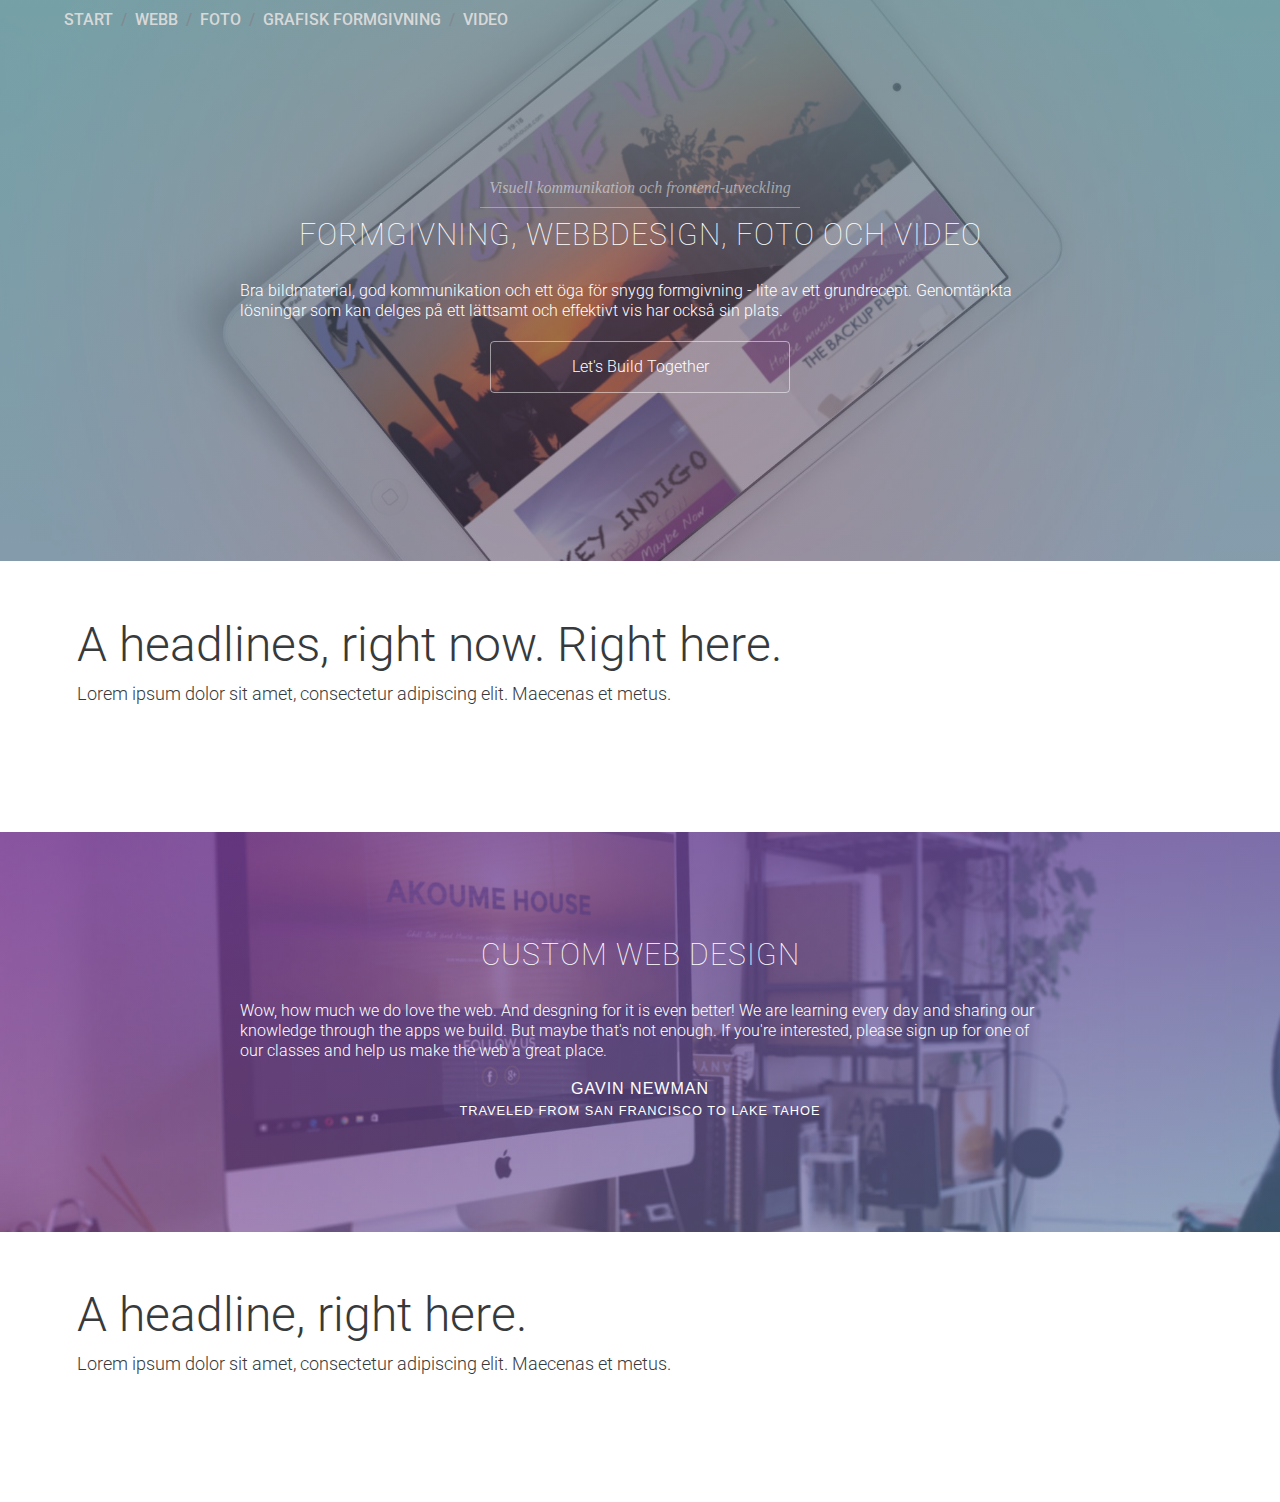
<file: index.html>
<!DOCTYPE html>
<html>

<head>
  <meta charset="utf-8">
  <meta name="viewport" content="width=device-width,initial-scale=1">
  <meta name="generator" content="Responsive Site Designer 2.5.2362">
  <title>Index</title>
  <link rel="stylesheet" href="css/bootstrap4.min.css">
  <link rel="stylesheet" href="css/wireframe-theme.min.css">
  <script>document.createElement( "picture" );</script>
  <script src="js/picturefill.min.js" class="picturefill" async="async"></script>
  <link rel="stylesheet" href="css/main.css">
  <link rel="stylesheet" href="https://fonts.googleapis.com/css?family=Roboto:100,300,500">
</head>

<body>
  <div class="row offer-row">
    <nav class="col-xs-12 breadcrumb">
      <a class="link-text breadcrumb-item" href="index.html">Start</a>
      <a class="link-text breadcrumb-item" href="#">Webb</a>
      <a class="link-text breadcrumb-item" href="foto.html">Foto</a>
      <a class="link-text breadcrumb-item" href="grafisk%20formgivning.html">Grafisk formgivning</a>
      <a class="link-text breadcrumb-item" href="#">Video</a>
    </nav>
    <div class="col-xs-12 column-2">
      <h5 class="section-heading">Visuell kommunikation och frontend-utveckling</h5>
      <h1 class="page-heading">Formgivning, webbdesign, foto och video</h1>
      <p class="paragraph offer-paragraph">Bra bildmaterial, god kommunikation och ett öga för snygg formgivning - lite av ett grundrecept. Genomtänkta lösningar som kan delges på ett lättsamt och effektivt vis har också sin plats.</p><a class="link-button btn btn-cstm" href="#">Let's Build Together</a>
    </div>
  </div>
  <div class="row row-1">

    <div class="col-xs-12 column-1 col-xl-12 col-lg-12">

      <h1 class="heading-1">A headlines, right now. Right here.</h1>
      <p class="paragraph paragraph-1">Lorem ipsum dolor sit amet, consectetur adipiscing elit. Maecenas et metus.</p>
    </div>
  </div>
  <div class="row full-width-testimonial">
    <div class="col-xs-12 testimonial-section">
      <h1 class="page-heading">CUSTOM WEB DESIGN</h1>
      <p class="paragraph offer-paragraph">Wow, how much we do love the web. And desgning for it is even better! We are learning every day and sharing our knowledge through the apps we build. But maybe that's not enough. If you're interested, please sign up for one of our classes and help us make the web a great place.</p>
      <p class="paragraph testimonial-source">GAVIN NEWMAN</p>
      <p class="paragraph source-context">TRAVELED FROM SAN FRANCISCO TO LAKE TAHOE</p>
    </div>
  </div>
  <div class="row row-1">
    <div class="col-xs-12 column-1 col-xl-12 col-lg-12">
      <h1 class="heading-1">A headline, right here.</h1>
      <p class="paragraph paragraph-1">Lorem ipsum dolor sit amet, consectetur adipiscing elit. Maecenas et metus.</p>
    </div>
  </div>
  <script src="js/jquery.min.js"></script>
  <script src="js/outofview.js"></script>
  <script src="js/tether.min.js"></script>
  <script src="js/bootstrap.min.js"></script>
</body>

</html>
</file>
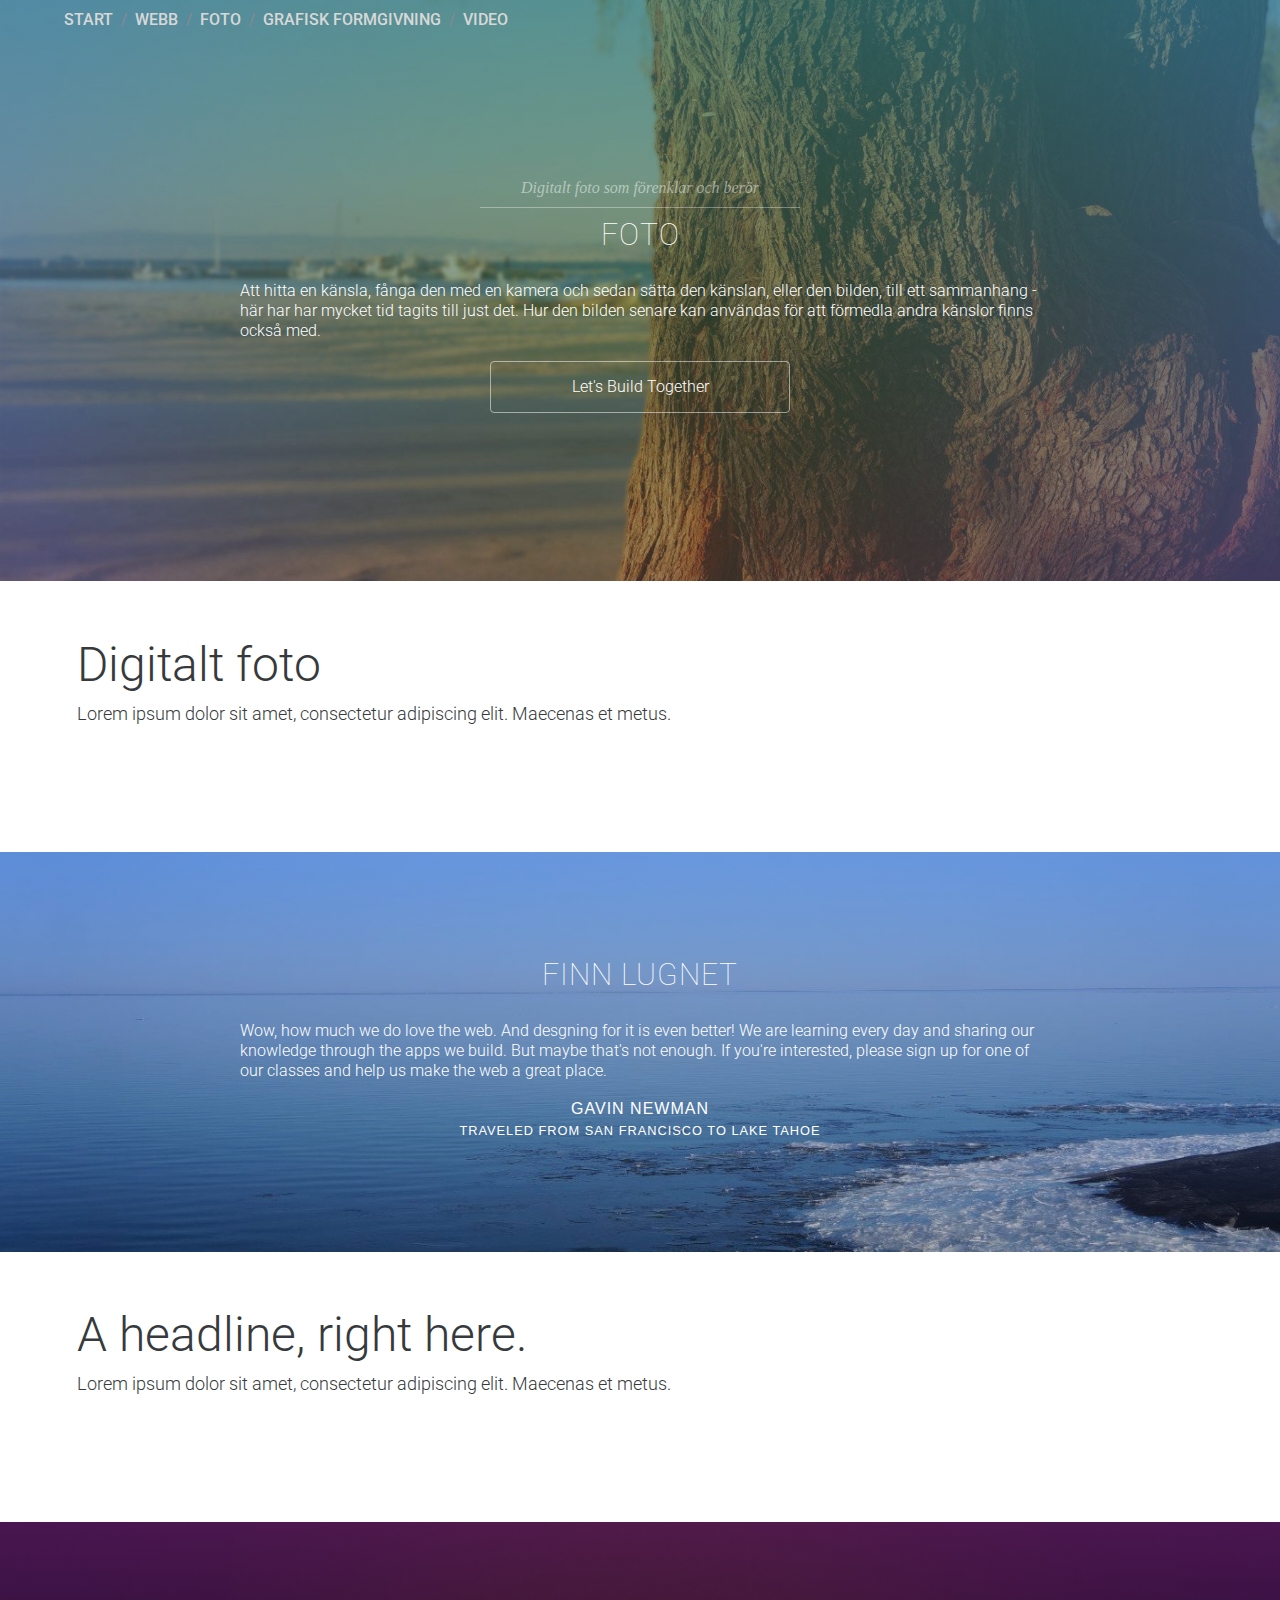
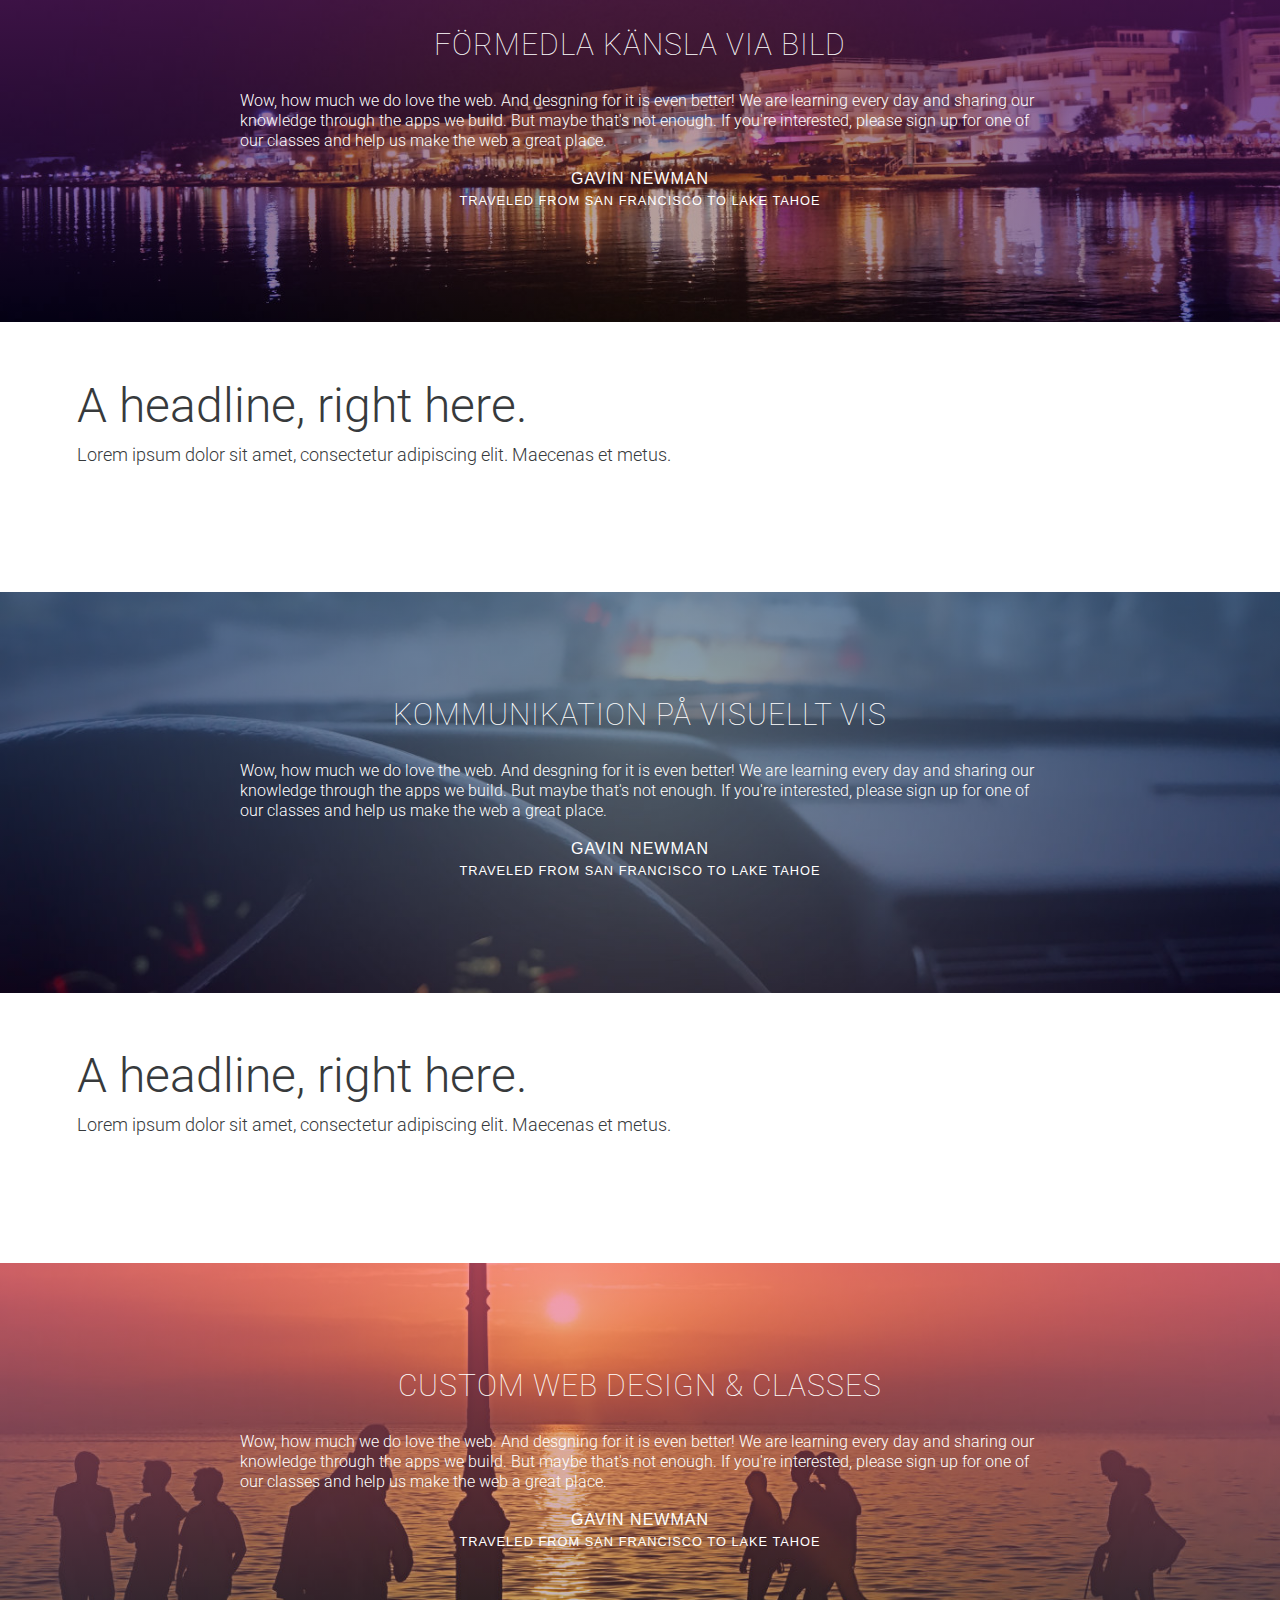
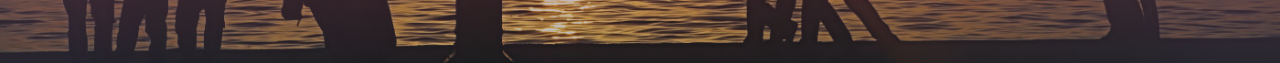
<file: foto.html>
<!DOCTYPE html>
<html lang="en">

<head>
  <meta charset="utf-8">
  <meta name="viewport" content="width=device-width, initial-scale=1.0">
  <meta name="generator" content="Responsive Site Designer 2.5.2362">
  <title>Foto</title>
  <script>document.createElement( "picture" );</script>
  <script src="js/picturefill.min.js" class="picturefill" async="async"></script>
  <link rel="stylesheet" href="css/bootstrap4.min.css">
  <link rel="stylesheet" href="css/wireframe-theme.min.css">
  <link rel="stylesheet" href="css/main.css">
  <link rel="stylesheet" href="https://fonts.googleapis.com/css?family=Roboto:100,300,500">
</head>

<body>
  <div class="row offer-row" id="foto-tophero">
    <nav class="col-xs-12 breadcrumb">
      <a class="link-text breadcrumb-item" href="index.html">STart</a>
      <a class="link-text breadcrumb-item" href="#">Webb</a>
      <a class="link-text breadcrumb-item" href="#">Foto</a>
      <a class="link-text breadcrumb-item" href="grafisk%20formgivning.html">Grafisk formgivning</a>
      <a class="link-text breadcrumb-item" href="#">Video<br>
      </a>
    </nav>
    <div class="col-xs-12 column-2">
      <h5 class="section-heading">Digitalt foto som förenklar och berör</h5>
      <h1 class="page-heading">Foto</h1>
      <p class="paragraph offer-paragraph">Att hitta en känsla, fånga den med en kamera och sedan sätta den känslan, eller den bilden, till ett sammanhang - här har har mycket tid tagits till just det. Hur den bilden senare kan användas för att förmedla andra känslor finns också med.</p><a class="link-button btn btn-cstm" href="#">Let's Build Together</a>
    </div>
  </div>
  <div class="row row-1">
    <div class="col-xs-12 column-1 col-xl-12 col-lg-12">
      <h1 class="heading-1">Digitalt foto</h1>
      <p class="paragraph paragraph-1">Lorem ipsum dolor sit amet, consectetur adipiscing elit. Maecenas et metus.</p>
    </div>
  </div>
  <div class="row full-width-testimonial" id="icelake-photo">
    <div class="col-xs-12 testimonial-section">
      <h1 class="page-heading">Finn lugnet</h1>
      <p class="paragraph offer-paragraph">Wow, how much we do love the web. And desgning for it is even better! We are learning every day and sharing our knowledge through the apps we build. But maybe that's not enough. If you're interested, please sign up for one of our classes and help us make the web a great place.</p>
      <p class="paragraph testimonial-source">GAVIN NEWMAN</p>
      <p class="paragraph source-context">TRAVELED FROM SAN FRANCISCO TO LAKE TAHOE</p>
    </div>
  </div>
  <div class="row row-1">
    <div class="col-xs-12 column-1 col-xl-12 col-lg-12">
      <h1 class="heading-1">A headline, right here.</h1>
      <p class="paragraph paragraph-1">Lorem ipsum dolor sit amet, consectetur adipiscing elit. Maecenas et metus.</p>
    </div>
  </div>
  <div class="row full-width-testimonial" id="row-2">
    <div class="col-xs-12 testimonial-section">
      <h1 class="page-heading">Förmedla känsla via bild</h1>
      <p class="paragraph offer-paragraph">Wow, how much we do love the web. And desgning for it is even better! We are learning every day and sharing our knowledge through the apps we build. But maybe that's not enough. If you're interested, please sign up for one of our classes and help us make the web a great place.</p>
      <p class="paragraph testimonial-source">GAVIN NEWMAN</p>
      <p class="paragraph source-context">TRAVELED FROM SAN FRANCISCO TO LAKE TAHOE</p>
    </div>
  </div>
  <div class="row row-1">
    <div class="col-xs-12 column-1 col-xl-12 col-lg-12">
      <h1 class="heading-1">A headline, right here.</h1>
      <p class="paragraph paragraph-1">Lorem ipsum dolor sit amet, consectetur adipiscing elit. Maecenas et metus.</p>
    </div>
  </div>
  <div class="row full-width-testimonial" id="row-1">
    <div class="col-xs-12 testimonial-section">
      <h1 class="page-heading">Kommunikation på visuellt vis</h1>
      <p class="paragraph offer-paragraph">Wow, how much we do love the web. And desgning for it is even better! We are learning every day and sharing our knowledge through the apps we build. But maybe that's not enough. If you're interested, please sign up for one of our classes and help us make the web a great place.</p>
      <p class="paragraph testimonial-source">GAVIN NEWMAN</p>
      <p class="paragraph source-context">TRAVELED FROM SAN FRANCISCO TO LAKE TAHOE</p>
    </div>
  </div>
  <div class="row row-1">
    <div class="col-xs-12 column-1 col-xl-12 col-lg-12">
      <h1 class="heading-1">A headline, right here.</h1>
      <p class="paragraph paragraph-1">Lorem ipsum dolor sit amet, consectetur adipiscing elit. Maecenas et metus.</p>
    </div>
  </div>
  <div class="row full-width-testimonial" id="row-3">
    <div class="col-xs-12 testimonial-section">
      <h1 class="page-heading">CUSTOM WEB DESIGN &amp; CLASSES</h1>
      <p class="paragraph offer-paragraph">Wow, how much we do love the web. And desgning for it is even better! We are learning every day and sharing our knowledge through the apps we build. But maybe that's not enough. If you're interested, please sign up for one of our classes and help us make the web a great place.</p>
      <p class="paragraph testimonial-source">GAVIN NEWMAN</p>
      <p class="paragraph source-context">TRAVELED FROM SAN FRANCISCO TO LAKE TAHOE</p>
    </div>
  </div>
  <script src="js/jquery.min.js"></script>
  <script src="js/outofview.js"></script>
  <script src="js/tether.min.js"></script>
  <script src="js/bootstrap.min.js"></script>
</body>

</html>
</file>
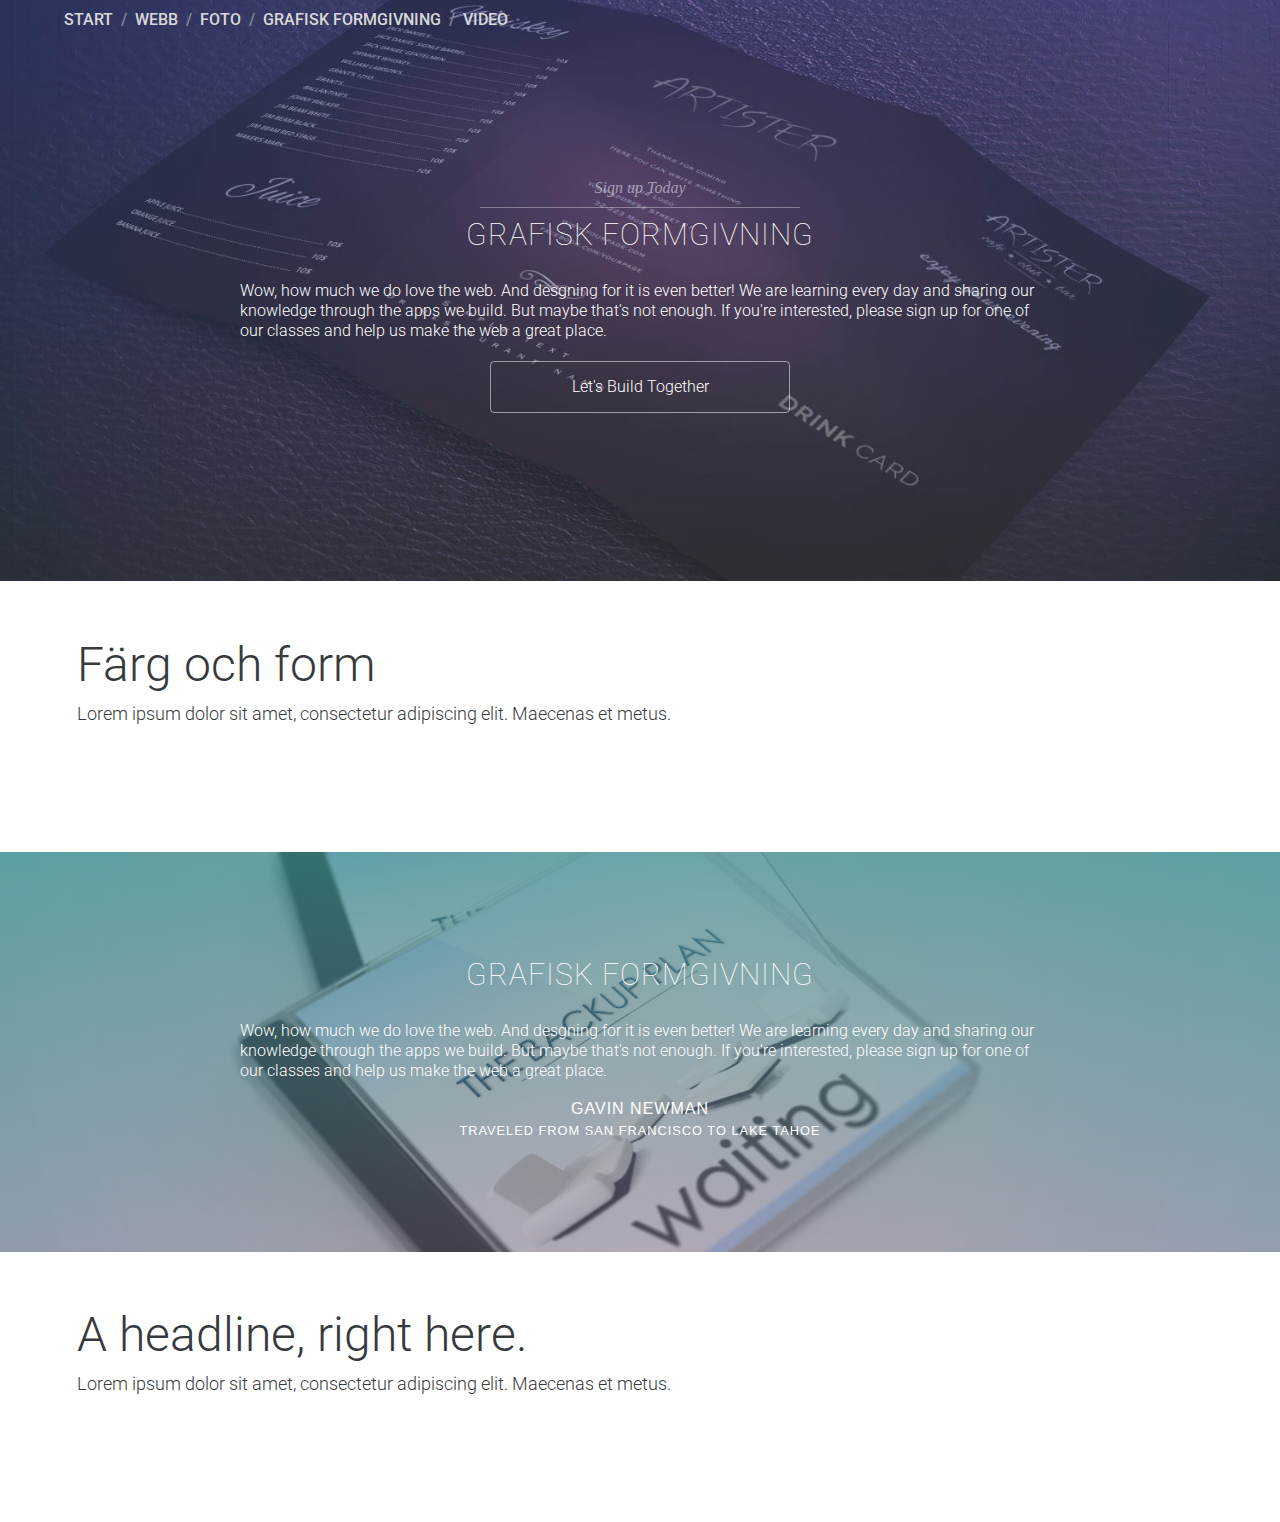
<file: grafisk formgivning.html>
<!DOCTYPE html>
<html>

<head>
  <meta charset="utf-8">
  <meta name="viewport" content="width=device-width, initial-scale=1.0">
  <meta name="description" content="">
  <meta name="keywords" content="">
  <meta name="generator" content="Responsive Site Designer 2.5.2362">
  <title>Grafisk formgivning</title>
  <script>document.createElement( "picture" );</script>
  <script src="js/picturefill.min.js" class="picturefill" async="async"></script>
  <link rel="stylesheet" href="css/bootstrap4.min.css">
  <link rel="stylesheet" href="css/wireframe-theme.min.css">
  <link rel="stylesheet" href="css/main.css">
  <link rel="stylesheet" href="https://fonts.googleapis.com/css?family=Roboto:100,300,500">
</head>

<body>
  <div class="row offer-row" id="grafiskform-page">
    <nav class="col-xs-12 breadcrumb">
      <a class="link-text breadcrumb-item" href="index.html">STart</a>
      <a class="link-text breadcrumb-item" href="#">Webb</a>
      <a class="link-text breadcrumb-item" href="foto.html">Foto</a>
      <a class="link-text breadcrumb-item" href="grafisk%20formgivning.html">Grafisk formgivning</a>
      <a class="link-text breadcrumb-item" href="#">Video</a>
    </nav>
    <div class="col-xs-12 column-2">
      <h5 class="section-heading">Sign up Today</h5>
      <h1 class="page-heading">Grafisk formgivning</h1>
      <p class="paragraph offer-paragraph">Wow, how much we do love the web. And desgning for it is even better! We are learning every day and sharing our knowledge through the apps we build. But maybe that's not enough. If you're interested, please sign up for one of our classes and help us make the web a great place.</p><a class="link-button btn btn-cstm" href="#">Let's Build Together</a>
    </div>
  </div>
  <div class="row row-1">
    <div class="col-xs-12 column-1 col-xl-12 col-lg-12">
      <h1 class="heading-1">Färg och form<br>
      </h1>
      <p class="paragraph paragraph-1">Lorem ipsum dolor sit amet, consectetur adipiscing elit. Maecenas et metus.</p>
    </div>
  </div>
  <div class="row full-width-testimonial" id="grafiskformcdcover">
    <div class="col-xs-12 testimonial-section">
      <h1 class="page-heading">Grafisk formgivning</h1>
      <p class="paragraph offer-paragraph">Wow, how much we do love the web. And desgning for it is even better! We are learning every day and sharing our knowledge through the apps we build. But maybe that's not enough. If you're interested, please sign up for one of our classes and help us make the web a great place.</p>
      <p class="paragraph testimonial-source">GAVIN NEWMAN</p>
      <p class="paragraph source-context">TRAVELED FROM SAN FRANCISCO TO LAKE TAHOE</p>
    </div>
  </div>
  <div class="row row-1">
    <div class="col-xs-12 column-1 col-xl-12 col-lg-12" id="column-1">
      <h1 class="heading-1">A headline, right here.</h1>
      <p class="paragraph paragraph-1">Lorem ipsum dolor sit amet, consectetur adipiscing elit. Maecenas et metus.</p>
    </div>
  </div>
  <script src="js/jquery.min.js"></script>
  <script src="js/outofview.js"></script>
  <script src="js/tether.min.js"></script>
  <script src="js/bootstrap.min.js"></script>
</body>

</html>
</file>
<file: css/main.css>
/* Text Elements */

h1.page-heading {
  margin-top: 10px;
  margin-bottom: 30px;
  color: #fff;
  text-align: center;
  text-transform: uppercase;
  letter-spacing: 1px;
  font-weight: 100;
  font-size: 20px;
  font-family: 'Roboto', sans-serif;
}

h1.heading-1 {
  font-weight: 300;
  font-family: 'Roboto', cursive;
}

h5.section-heading {
  margin: 11px auto 10px;
  padding-bottom: 10px;
  max-width: 320px;
  border-bottom: .0625rem solid rgba(255, 255, 255, .35);
  color: rgba(255, 255, 255, .49);
  text-align: center;
  font-style: italic;
  font-size: 16px;
  font-family: 'Hoefler Text', 'Baskerville old face', Garamond, 'Times New Roman', serif;
}

p.paragraph.offer-paragraph {
  margin-right: auto;
  margin-left: auto;
  max-width: 800px;
  color: #fff;
  text-align: left;
  font-weight: 300;
  font-size: 14px;
  font-family: 'Roboto', cursive;
  line-height: 20px;
}

p.paragraph.paragraph-1 {
  font-weight: 300;
  font-family: 'Roboto', cursive;
}

p.paragraph.testimonial-source {
  margin-bottom: 0;
  color: #fff;
  text-transform: uppercase;
  letter-spacing: 1px;
  font-weight: 500;
  font-size: 1em;
}

p.paragraph.source-context {
  color: #fff;
  text-transform: uppercase;
  letter-spacing: 1px;
  font-size: .8em;
}

a.link-text.breadcrumb-item {
  color: #d8d8d8;
  text-transform: uppercase;
  font-weight: 500;
  font-size: 14px;
  font-family: 'Roboto', cursive;
}

/* Interaction Elements */

a.link-button.btn-cstm {
  display: block;
  margin: 20px auto 40px;
  padding: 14px 12px;
  max-width: 300px;
  border-color: rgba(255, 255, 255, .51);
  color: #fff;
  font-weight: 300;
  font-family: 'Roboto', sans-serif;
  line-height: 1.43;
}

a.link-button.btn.btn-cstm:hover {
  background-color: rgba(255, 255, 255, .15);
}

/* Layout Elements */

body > .row.offer-row {
  padding-top: 0vw;
  padding-bottom: 10vw;
  background-image: -webkit-linear-gradient(top, rgba(71, 119, 115, .6) 0%, rgba(29, 30, 33, .35) 100%), url('../iPadMiniMockup-01.jpg');
  background-image:    -moz-linear-gradient(top, rgba(71, 119, 115, .6) 0%, rgba(29, 30, 33, .35) 100%), url('../iPadMiniMockup-01.jpg');
  background-image:      -o-linear-gradient(top, rgba(71, 119, 115, .6) 0%, rgba(29, 30, 33, .35) 100%), url('../iPadMiniMockup-01.jpg');
  background-image:         linear-gradient(180deg, rgba(71, 119, 115, .6) 0%, rgba(29, 30, 33, .35) 100%), url('../iPadMiniMockup-01.jpg');
  background-attachment: scroll, scroll;
  background-position: left top, center center;
  background-clip: border-box, border-box;
  background-origin: padding-box, padding-box;
  background-size: auto auto, cover;
  background-repeat: no-repeat, no-repeat;

  background-blend-mode: normal, normal;
}

body > .row > [class*='col-xs-'].breadcrumb {
  padding-top: .5em;
  padding-bottom: .5em;
  padding-left: 3%;
}

body > .row > [class*='col-xs-'].column-1 {
  padding-right: 0;
  padding-left: 4%;
}

body > .row.full-width-testimonial {
  background-image: -webkit-linear-gradient(top, rgba(85, 36, 115, .6) 0%, rgba(0, 0, 0, .25) 100%), url('../imacmockup-01.jpg');
  background-image:    -moz-linear-gradient(top, rgba(85, 36, 115, .6) 0%, rgba(0, 0, 0, .25) 100%), url('../imacmockup-01.jpg');
  background-image:      -o-linear-gradient(top, rgba(85, 36, 115, .6) 0%, rgba(0, 0, 0, .25) 100%), url('../imacmockup-01.jpg');
  background-image:         linear-gradient(180deg, rgba(85, 36, 115, .6) 0%, rgba(0, 0, 0, .25) 100%), url('../imacmockup-01.jpg');
  background-attachment: scroll, scroll;
  background-position: left top, center center;
  background-clip: border-box, border-box;
  background-origin: padding-box, padding-box;
  background-size: auto auto, cover;
  background-repeat: no-repeat, no-repeat;
}

body > .row > [class*='col-xs-'].testimonial-section {
  margin-top: 0;
  padding-top: 2rem;
  padding-bottom: 2rem;
  text-align: center;
}

body > .row.row-1 {
  padding-top: 6vw;
  padding-bottom: 6vw;
}

body > .row#grafiskform-page {
  background-image: -webkit-linear-gradient(top, rgba(26, 36, 115, .4) 0%, rgba(29, 30, 33, .35) 100%), url('../menudesign-mockup-01.jpg');
  background-image:    -moz-linear-gradient(top, rgba(26, 36, 115, .4) 0%, rgba(29, 30, 33, .35) 100%), url('../menudesign-mockup-01.jpg');
  background-image:      -o-linear-gradient(top, rgba(26, 36, 115, .4) 0%, rgba(29, 30, 33, .35) 100%), url('../menudesign-mockup-01.jpg');
  background-image:         linear-gradient(180deg, rgba(26, 36, 115, .4) 0%, rgba(29, 30, 33, .35) 100%), url('../menudesign-mockup-01.jpg');
}

body > .row#grafiskformcdcover {
  background-image: -webkit-linear-gradient(top, rgba(26, 125, 115, .6) 0%, rgba(0, 0, 0, .25) 100%), url('../cdcovermockup-01.jpg');
  background-image:    -moz-linear-gradient(top, rgba(26, 125, 115, .6) 0%, rgba(0, 0, 0, .25) 100%), url('../cdcovermockup-01.jpg');
  background-image:      -o-linear-gradient(top, rgba(26, 125, 115, .6) 0%, rgba(0, 0, 0, .25) 100%), url('../cdcovermockup-01.jpg');
  background-image:         linear-gradient(180deg, rgba(26, 125, 115, .6) 0%, rgba(0, 0, 0, .25) 100%), url('../cdcovermockup-01.jpg');
}

body > .row#foto-tophero {
  background-image: -webkit-linear-gradient(top, rgba(26, 115, 115, .6) 0%, rgba(29, 30, 33, .35) 100%), url('../treebeach-01.jpg');
  background-image:    -moz-linear-gradient(top, rgba(26, 115, 115, .6) 0%, rgba(29, 30, 33, .35) 100%), url('../treebeach-01.jpg');
  background-image:      -o-linear-gradient(top, rgba(26, 115, 115, .6) 0%, rgba(29, 30, 33, .35) 100%), url('../treebeach-01.jpg');
  background-image:         linear-gradient(180deg, rgba(26, 115, 115, .6) 0%, rgba(29, 30, 33, .35) 100%), url('../treebeach-01.jpg');
}

body > .row#icelake-photo {
  background-image: -webkit-linear-gradient(top, rgba(93, 136, 228, .6) 0%, rgba(0, 0, 0, .25) 100%), url('../lakeice-01.jpg');
  background-image:    -moz-linear-gradient(top, rgba(93, 136, 228, .6) 0%, rgba(0, 0, 0, .25) 100%), url('../lakeice-01.jpg');
  background-image:      -o-linear-gradient(top, rgba(93, 136, 228, .6) 0%, rgba(0, 0, 0, .25) 100%), url('../lakeice-01.jpg');
  background-image:         linear-gradient(180deg, rgba(93, 136, 228, .6) 0%, rgba(0, 0, 0, .25) 100%), url('../lakeice-01.jpg');
}

body > .row#row-2 {
  background-image: -webkit-linear-gradient(top, rgba(119, 36, 115, .6) 0%, rgba(0, 0, 0, .25) 100%), url('../peraiabayline-01.jpg');
  background-image:    -moz-linear-gradient(top, rgba(119, 36, 115, .6) 0%, rgba(0, 0, 0, .25) 100%), url('../peraiabayline-01.jpg');
  background-image:      -o-linear-gradient(top, rgba(119, 36, 115, .6) 0%, rgba(0, 0, 0, .25) 100%), url('../peraiabayline-01.jpg');
  background-image:         linear-gradient(180deg, rgba(119, 36, 115, .6) 0%, rgba(0, 0, 0, .25) 100%), url('../peraiabayline-01.jpg');
}

body > .row#row-1 {
  background-image: -webkit-linear-gradient(top, rgba(47, 85, 115, .6) 0%, rgba(0, 0, 0, .25) 100%), url('../carinter-01.jpg');
  background-image:    -moz-linear-gradient(top, rgba(47, 85, 115, .6) 0%, rgba(0, 0, 0, .25) 100%), url('../carinter-01.jpg');
  background-image:      -o-linear-gradient(top, rgba(47, 85, 115, .6) 0%, rgba(0, 0, 0, .25) 100%), url('../carinter-01.jpg');
  background-image:         linear-gradient(180deg, rgba(47, 85, 115, .6) 0%, rgba(0, 0, 0, .25) 100%), url('../carinter-01.jpg');
}

body > .row#row-3 {
  background-image: -webkit-linear-gradient(top, rgba(239, 85, 115, .6) 0%, rgba(0, 0, 0, .25) 100%), url('../peoplebay-01.jpg');
  background-image:    -moz-linear-gradient(top, rgba(239, 85, 115, .6) 0%, rgba(0, 0, 0, .25) 100%), url('../peoplebay-01.jpg');
  background-image:      -o-linear-gradient(top, rgba(239, 85, 115, .6) 0%, rgba(0, 0, 0, .25) 100%), url('../peoplebay-01.jpg');
  background-image:         linear-gradient(180deg, rgba(239, 85, 115, .6) 0%, rgba(0, 0, 0, .25) 100%), url('../peoplebay-01.jpg');
}

@media screen and (min-width: 36rem) {
  /* Text Elements */

  h1.page-heading {
    font-size: 30px;
  }

  h1.heading-1 {
    font-size: 36px;
  }

  p.paragraph.offer-paragraph {
    text-align: left;
    font-weight: 300;
    font-size: 16px;
    font-family: 'Roboto', cursive;
  }

  p.paragraph.paragraph-1 {
    font-weight: 300;
  }

  a.link-text.breadcrumb-item {
    font-size: 16px;
  }

  /* Layout Elements */

  body > .row > [class*='col-xs-'].column-1 {
    margin-left: 0;
    padding: 2rem 14%;
  }

  body > .row.row-1 {
    padding-top: 6vw;
    padding-bottom: 6vw;
  }

  body > .row.offer-row {
    background-image: -webkit-linear-gradient(top, rgba(71, 119, 115, .6) 0%, rgba(29, 30, 33, .35) 100%), url('../iPadMiniMockup-01.jpg');
    background-image:    -moz-linear-gradient(top, rgba(71, 119, 115, .6) 0%, rgba(29, 30, 33, .35) 100%), url('../iPadMiniMockup-01.jpg');
    background-image:      -o-linear-gradient(top, rgba(71, 119, 115, .6) 0%, rgba(29, 30, 33, .35) 100%), url('../iPadMiniMockup-01.jpg');
    background-image:         linear-gradient(180deg, rgba(71, 119, 115, .6) 0%, rgba(29, 30, 33, .35) 100%), url('../iPadMiniMockup-01.jpg');
    background-attachment: scroll, scroll;
    background-position: left top, center center;
    background-clip: border-box, border-box;
    background-origin: padding-box, padding-box;
    background-size: auto auto, cover;
    background-repeat: no-repeat, no-repeat;

    background-blend-mode: normal, normal;
  }

  body > .row.full-width-testimonial {
    background-image: -webkit-linear-gradient(top, rgba(85, 36, 115, .6) 0%, rgba(0, 0, 0, .25) 100%), url('../imacmockup-01.jpg');
    background-image:    -moz-linear-gradient(top, rgba(85, 36, 115, .6) 0%, rgba(0, 0, 0, .25) 100%), url('../imacmockup-01.jpg');
    background-image:      -o-linear-gradient(top, rgba(85, 36, 115, .6) 0%, rgba(0, 0, 0, .25) 100%), url('../imacmockup-01.jpg');
    background-image:         linear-gradient(180deg, rgba(85, 36, 115, .6) 0%, rgba(0, 0, 0, .25) 100%), url('../imacmockup-01.jpg');
  }

  body > .row > [class*='col-xs-'].breadcrumb {
    padding: .5em 1em .5em 4%;
  }

  body > .row#foto-tophero {
    background-image: -webkit-linear-gradient(top, rgba(26, 115, 115, .6) 0%, rgba(29, 30, 33, .35) 100%), url('../treebeach-01.jpg');
    background-image:    -moz-linear-gradient(top, rgba(26, 115, 115, .6) 0%, rgba(29, 30, 33, .35) 100%), url('../treebeach-01.jpg');
    background-image:      -o-linear-gradient(top, rgba(26, 115, 115, .6) 0%, rgba(29, 30, 33, .35) 100%), url('../treebeach-01.jpg');
    background-image:         linear-gradient(180deg, rgba(26, 115, 115, .6) 0%, rgba(29, 30, 33, .35) 100%), url('../treebeach-01.jpg');
    background-position: left top, center center;
  }

  body > .row#icelake-photo {
    background-image: -webkit-linear-gradient(top, rgba(93, 136, 228, .6) 0%, rgba(0, 0, 0, .25) 100%), url('../lakeice-01.jpg');
    background-image:    -moz-linear-gradient(top, rgba(93, 136, 228, .6) 0%, rgba(0, 0, 0, .25) 100%), url('../lakeice-01.jpg');
    background-image:      -o-linear-gradient(top, rgba(93, 136, 228, .6) 0%, rgba(0, 0, 0, .25) 100%), url('../lakeice-01.jpg');
    background-image:         linear-gradient(180deg, rgba(93, 136, 228, .6) 0%, rgba(0, 0, 0, .25) 100%), url('../lakeice-01.jpg');
  }

  body > .row#row-3 {
    background-position: left top, center 75%;
  }
}

@media screen and (min-width: 48rem) {
  /* Text Elements */

  p.paragraph.offer-paragraph {
    font-weight: 300;
    font-family: 'Roboto', cursive;
  }

  p.paragraph.paragraph-1 {
    font-weight: 300;
  }

  /* Layout Elements */

  body > .row > [class*='col-xs-'].column-1 {
    margin-left: 0;
    padding-right: 11%;
    padding-left: 11%;
  }

  body > .row.full-width-testimonial {
    padding-top: 5vw;
    padding-bottom: 5vw;
    background-image: -webkit-linear-gradient(top, rgba(85, 36, 115, .6) 0%, rgba(0, 0, 0, .25) 100%), url('../imacmockup-01.jpg');
    background-image:    -moz-linear-gradient(top, rgba(85, 36, 115, .6) 0%, rgba(0, 0, 0, .25) 100%), url('../imacmockup-01.jpg');
    background-image:      -o-linear-gradient(top, rgba(85, 36, 115, .6) 0%, rgba(0, 0, 0, .25) 100%), url('../imacmockup-01.jpg');
    background-image:         linear-gradient(180deg, rgba(85, 36, 115, .6) 0%, rgba(0, 0, 0, .25) 100%), url('../imacmockup-01.jpg');
    background-position: left top, center center;
  }

  body > .row > [class*='col-xs-'].breadcrumb {
    padding: .5em 1em .5em 4%;
  }

  body > .row#grafiskform-page {
    background-image: -webkit-linear-gradient(top, rgba(26, 36, 115, .4) 0%, rgba(29, 30, 33, .35) 100%), url('../menudesign-mockup-01.jpg');
    background-image:    -moz-linear-gradient(top, rgba(26, 36, 115, .4) 0%, rgba(29, 30, 33, .35) 100%), url('../menudesign-mockup-01.jpg');
    background-image:      -o-linear-gradient(top, rgba(26, 36, 115, .4) 0%, rgba(29, 30, 33, .35) 100%), url('../menudesign-mockup-01.jpg');
    background-image:         linear-gradient(180deg, rgba(26, 36, 115, .4) 0%, rgba(29, 30, 33, .35) 100%), url('../menudesign-mockup-01.jpg');
  }

  body > .row.offer-row {
    background-image: -webkit-linear-gradient(top, rgba(71, 119, 115, .6) 0%, rgba(29, 30, 33, .35) 100%), url('../iPadMiniMockup-01.jpg');
    background-image:    -moz-linear-gradient(top, rgba(71, 119, 115, .6) 0%, rgba(29, 30, 33, .35) 100%), url('../iPadMiniMockup-01.jpg');
    background-image:      -o-linear-gradient(top, rgba(71, 119, 115, .6) 0%, rgba(29, 30, 33, .35) 100%), url('../iPadMiniMockup-01.jpg');
    background-image:         linear-gradient(180deg, rgba(71, 119, 115, .6) 0%, rgba(29, 30, 33, .35) 100%), url('../iPadMiniMockup-01.jpg');
  }

  body > .row#icelake-photo {
    background-image: -webkit-linear-gradient(top, rgba(93, 136, 228, .6) 0%, rgba(0, 0, 0, .25) 100%), url('../lakeice-01.jpg');
    background-image:    -moz-linear-gradient(top, rgba(93, 136, 228, .6) 0%, rgba(0, 0, 0, .25) 100%), url('../lakeice-01.jpg');
    background-image:      -o-linear-gradient(top, rgba(93, 136, 228, .6) 0%, rgba(0, 0, 0, .25) 100%), url('../lakeice-01.jpg');
    background-image:         linear-gradient(180deg, rgba(93, 136, 228, .6) 0%, rgba(0, 0, 0, .25) 100%), url('../lakeice-01.jpg');
  }

  body > .row#row-1 {
    background-image: -webkit-linear-gradient(top, rgba(47, 85, 115, .6) 0%, rgba(0, 0, 0, .25) 100%), url('../carinter-01.jpg');
    background-image:    -moz-linear-gradient(top, rgba(47, 85, 115, .6) 0%, rgba(0, 0, 0, .25) 100%), url('../carinter-01.jpg');
    background-image:      -o-linear-gradient(top, rgba(47, 85, 115, .6) 0%, rgba(0, 0, 0, .25) 100%), url('../carinter-01.jpg');
    background-image:         linear-gradient(180deg, rgba(47, 85, 115, .6) 0%, rgba(0, 0, 0, .25) 100%), url('../carinter-01.jpg');
  }

  body > .row#row-3 {
    background-image: -webkit-linear-gradient(top, rgba(239, 85, 115, .6) 0%, rgba(0, 0, 0, .25) 100%), url('../peoplebay-01.jpg');
    background-image:    -moz-linear-gradient(top, rgba(239, 85, 115, .6) 0%, rgba(0, 0, 0, .25) 100%), url('../peoplebay-01.jpg');
    background-image:      -o-linear-gradient(top, rgba(239, 85, 115, .6) 0%, rgba(0, 0, 0, .25) 100%), url('../peoplebay-01.jpg');
    background-image:         linear-gradient(180deg, rgba(239, 85, 115, .6) 0%, rgba(0, 0, 0, .25) 100%), url('../peoplebay-01.jpg');
  }
}

@media screen and (min-width: 62rem) {
  /* Text Elements */

  h1.heading-1 {
    margin-left: 0;
    padding-right: 0;
    padding-left: 0;
    color: #373a3c;
    font-weight: 300;
    font-size: 48px;
    font-family: 'Roboto', cursive;
  }

  p.paragraph.paragraph-1 {
    margin-left: 0;
    font-weight: 300;
    font-size: 18px;
    font-family: 'Roboto', cursive;
  }

  a.link-text.breadcrumb-item {
    color: #d8d8d8;
    text-transform: uppercase;
    font-weight: 500;
    font-variant: normal;
    font-family: 'Roboto', cursive;
  }

  /* Layout Elements */

  body > .row.offer-row {
    padding-top: 0vw;
    background-image: -webkit-linear-gradient(top, rgba(71, 119, 115, .6) 0%, rgba(29, 30, 33, .35) 100%), url('../iPadMiniMockup-01.jpg');
    background-image:    -moz-linear-gradient(top, rgba(71, 119, 115, .6) 0%, rgba(29, 30, 33, .35) 100%), url('../iPadMiniMockup-01.jpg');
    background-image:      -o-linear-gradient(top, rgba(71, 119, 115, .6) 0%, rgba(29, 30, 33, .35) 100%), url('../iPadMiniMockup-01.jpg');
    background-image:         linear-gradient(180deg, rgba(71, 119, 115, .6) 0%, rgba(29, 30, 33, .35) 100%), url('../iPadMiniMockup-01.jpg');
    background-attachment: scroll, scroll;
    background-position: left top, center center;
    background-clip: border-box, border-box;
    background-origin: padding-box, padding-box;
    background-size: auto auto, cover;
    background-repeat: no-repeat, no-repeat;

    background-blend-mode: normal, normal;
  }

  body > .row > [class*='col-xs-'].column-2 {
    padding-top: 10vw;
  }

  body > .row > [class*='col-xs-'].breadcrumb {
    margin-bottom: 0;
    padding-top: .5em;
    padding-bottom: .5em;
    padding-left: 5%;
  }

  body > .row > [class*='col-xs-'].column-1 {
    margin-right: 0;
    margin-left: 0;
    padding-right: 6%;
    padding-left: 6%;
    text-align: left;
  }

  body > .row#grafiskform-page {
    background-image: -webkit-linear-gradient(top, rgba(26, 36, 115, .4) 0%, rgba(29, 30, 33, .35) 100%), url('../menudesign-mockup-01.jpg');
    background-image:    -moz-linear-gradient(top, rgba(26, 36, 115, .4) 0%, rgba(29, 30, 33, .35) 100%), url('../menudesign-mockup-01.jpg');
    background-image:      -o-linear-gradient(top, rgba(26, 36, 115, .4) 0%, rgba(29, 30, 33, .35) 100%), url('../menudesign-mockup-01.jpg');
    background-image:         linear-gradient(180deg, rgba(26, 36, 115, .4) 0%, rgba(29, 30, 33, .35) 100%), url('../menudesign-mockup-01.jpg');
  }

  body > .row > [class*='col-xs-']#column-1 {
    text-align: left;
  }

  body > .row#foto-tophero {
    background-position: left top, center center;
  }
}

@media screen and (min-width: 75rem) {
  /* Text Elements */

  h5.section-heading {
    max-width: 320px;
  }

  /* Layout Elements */

  body > .row > [class*='col-xs-'].column-1 {
    padding-left: 6%;
  }

  body > .row.row-1 {
    padding-top: 2vw;
  }

  body > .row#grafiskformcdcover {
    background-image: -webkit-linear-gradient(top, rgba(26, 125, 115, .6) 0%, rgba(0, 0, 0, .25) 100%), url('../cdcovermockup-01.jpg');
    background-image:    -moz-linear-gradient(top, rgba(26, 125, 115, .6) 0%, rgba(0, 0, 0, .25) 100%), url('../cdcovermockup-01.jpg');
    background-image:      -o-linear-gradient(top, rgba(26, 125, 115, .6) 0%, rgba(0, 0, 0, .25) 100%), url('../cdcovermockup-01.jpg');
    background-image:         linear-gradient(180deg, rgba(26, 125, 115, .6) 0%, rgba(0, 0, 0, .25) 100%), url('../cdcovermockup-01.jpg');
  }

  body > .row.offer-row {
    background-image: -webkit-linear-gradient(top, rgba(71, 119, 115, .6) 0%, rgba(29, 30, 33, .35) 100%), url('../iPadMiniMockup-01.jpg');
    background-image:    -moz-linear-gradient(top, rgba(71, 119, 115, .6) 0%, rgba(29, 30, 33, .35) 100%), url('../iPadMiniMockup-01.jpg');
    background-image:      -o-linear-gradient(top, rgba(71, 119, 115, .6) 0%, rgba(29, 30, 33, .35) 100%), url('../iPadMiniMockup-01.jpg');
    background-image:         linear-gradient(180deg, rgba(71, 119, 115, .6) 0%, rgba(29, 30, 33, .35) 100%), url('../iPadMiniMockup-01.jpg');
  }

  body > .row#row-1 {
    background-position: left top, center 75%;
  }
}
</file>
<file: css/wireframe-theme.min.css>
blockquote,body,button,dd,div,dl,dt,form,h1,h2,h3,h4,h5,h6,input,li,ol,p,pre,select,td,textarea,th,ul{font-family:'Helvetica Neue',Helvetica,Arial,sans-serif}body{background-color:rgba(255,255,255,0);border:none;max-width:none;margin:0 auto;position:relative}.row{background-color:rgba(255,255,255,0);margin:0 auto;border:none}.subgrid,[class*=col]{background-color:rgba(255,255,255,0)}.container,.container-fluid,.form-container,.link-container,.subgrid,[class*=panel]{min-width:10px}.link-container{display:block}li.list-item-link{width:auto;max-width:none;min-width:0;min-height:0;background-color:transparent}.container-grid{margin-left:0;margin-right:0}.container-grid:after,.container-grid:before{display:none}img.image-1-1,img.image-1-2,img.image-2-1,img.image-3-2,img.image-4-3,img.leaderboard,img.logo,img.map,img.rectangle,img.skyscraper,img.square{width:100%;max-width:200px;margin-bottom:.4375em;display:block}img.square{max-width:400px}img.skyscraper{max-width:200px}img.leaderboard{max-width:300px}img.rectangle{max-width:200px}img.map{max-width:400px}img.logo{max-width:200px}.responsive-image{height:auto;overflow:hidden;width:100%;max-width:200px;display:block}.responsive-image div{max-width:none;height:auto}.responsive-image div img{width:100%}.responsive-picture{width:100%;overflow:hidden;max-width:200px;display:block}.responsive-picture picture{max-width:none;display:block;line-height:0}.responsive-picture img{width:100%;height:100%}.placeholder{background-color:lightgrey;text-align:center;padding:10px 0}h3.smallhero-header{font-size:1.25em;color:#464646}h3.smallhero-tagline{color:#646464;font-style:normal;padding:0}.placeholder-hero{background-color:lightgrey;text-align:left;padding:10px 0 10px 20px}h1.hero-header{color:#464646}p.hero-tagline{color:#646464;font-style:normal;padding:0}address,address>a,address>p{line-height:1.7}address>a{font-size:.875em;display:block}.social-media{display:block}.social-media *{font-family:coffeecup-font-icons!important;color:#444;background-color:transparent}.social-media li{display:inline;padding:2px}.social-element{display:inline-block;text-align:center}.social-element a.social-label{text-align:center;font-family:Georgia,Times,'Times New Roman',serif;display:block}.social-image{background-color:#525252;border-radius:3px;max-width:32px;display:inline-block}.social-image img{margin:0 auto;max-width:100%;display:block}.flex-clearfix:after,.flex-clearfix:before{display:none}span.text-element{display:block;line-height:1.2;font-size:.875em}a.glyph,span.glyph{font-size:40px;display:block;color:#000;text-decoration:none}a.glyph i,span.glyph i{line-height:1}.image-for-button{height:auto;overflow:hidden;width:100%;max-width:24px;display:inline-block;vertical-align:inherit}.image-for-button picture{max-width:none;height:auto;display:block;line-height:0}.image-for-button img{width:100%}button.button-glyph,button.button-image{font-family:'Helvetica Neue',Helvetica,Arial,sans-serif}a.glyph-for-button,span.glyph-for-button{font-size:22px;text-decoration:none}a.glyph-for-button i,span.glyph-for-button i{line-height:1}a[class*=link-button] .image-for-button{vertical-align:middle}.responsive-video{position:relative;padding-bottom:56.25%;height:0;overflow:hidden;max-width:100%}.responsive-video.square{padding-bottom:120%;max-width:initial}.responsive-video embed,.responsive-video iframe,.responsive-video object{position:absolute;top:0;left:0;width:100%;height:100%}a{-webkit-transition-delay:0s;transition-delay:0s;-webkit-transition-timing-function:ease;transition-timing-function:ease;-webkit-transition-duration:0s;transition-duration:0s;-webkit-transition-property:all;transition-property:all}a.link-image-1-1,a.link-image-1-2,a.link-image-2-1,a.link-image-3-2,a.link-image-4-3{display:block;max-width:200px}a.link-image-1-1 img,a.link-image-1-2 img,a.link-image-2-1 img,a.link-image-3-2 img,a.link-image-4-3 img{width:100%;max-width:200px}.rule{padding:5px 0;width:100%;margin:7px 0}.rule hr{margin:0;padding:0;border:none;border-top:1px solid #ddd;width:100%}code{font-family:Consolas,monaco,monospace}form.paypal-button,form.paypal-image{display:inline-block;padding:0;overflow:hidden}form.paypal-button{background-color:silver}form.paypal-button button{padding:.5em 1em;-webkit-appearance:none;-moz-appearance:none;appearance:none;border:0;border-radius:0;background:0 0;line-height:1;color:inherit;cursor:inherit;display:block;margin:0;width:100%;height:100%}form.paypal-image input[type=image]{width:100%;margin:0}
</file>
